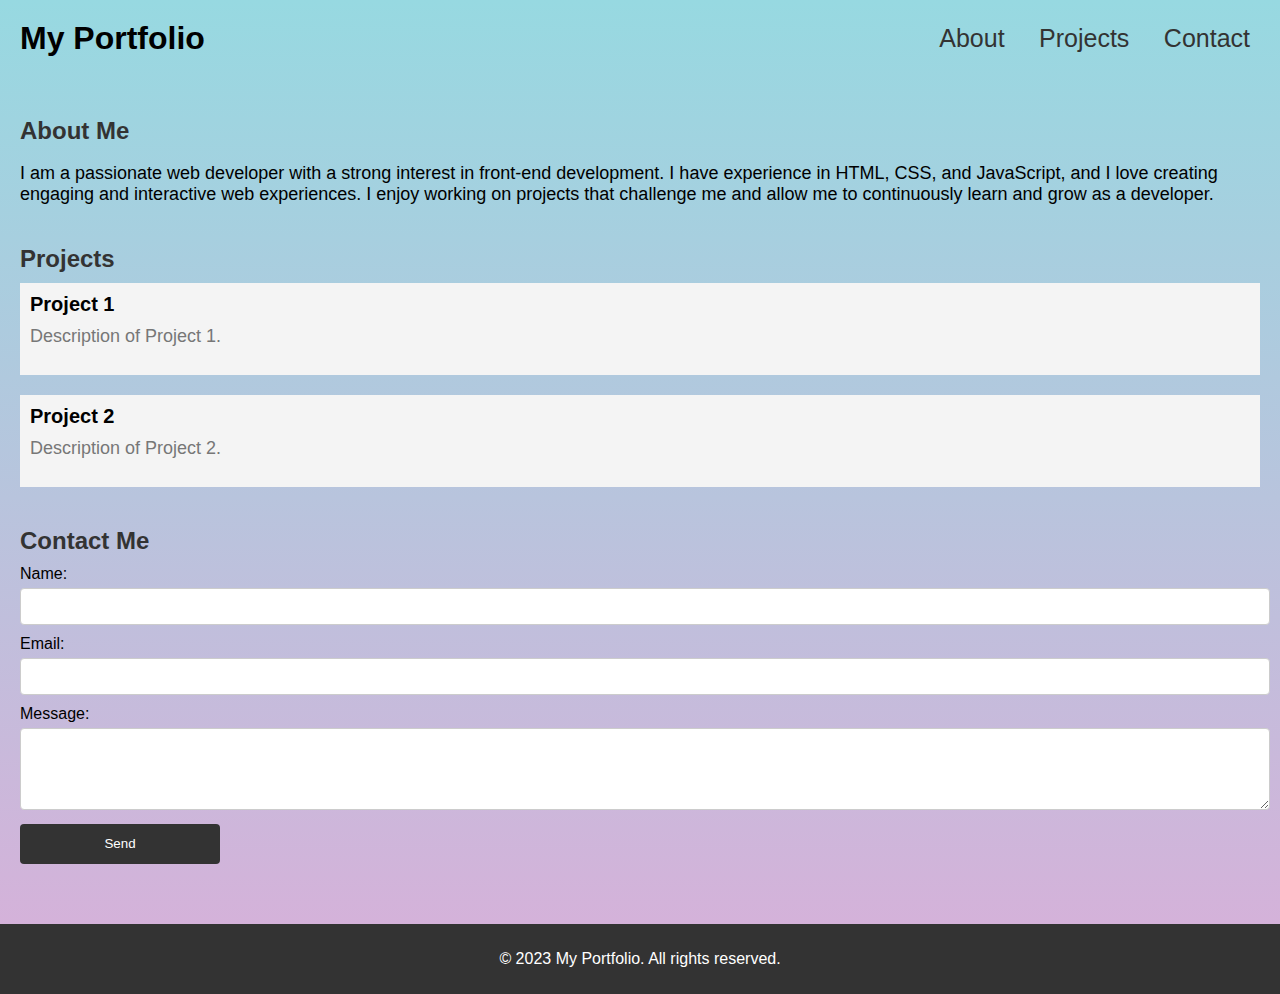
<file: Day 1/index.html>
<!DOCTYPE html>
<html lang="en">
  <head>
    <meta charset="UTF-8" />
    <meta name="viewport" content="width=device-width, initial-scale=1.0" />
    <title>My Portfolio</title>
    <link rel="stylesheet" href="style.css" />
  </head>
  <body>
    <header>
      <h1>My Portfolio</h1>
      <nav>
        <ul>
          <li><a href="#about">About</a></li>
          <li><a href="#projects">Projects</a></li>
          <li><a href="#contact">Contact</a></li>
        </ul>
      </nav>
    </header>

    <main>
      <section id="about">
        <h2>About Me</h2>
        <p>
          I am a passionate web developer with a strong interest in front-end
          development. I have experience in HTML, CSS, and JavaScript, and I
          love creating engaging and interactive web experiences. I enjoy
          working on projects that challenge me and allow me to continuously
          learn and grow as a developer.
        </p>
      </section>

      <section id="projects">
        <h2>Projects</h2>
        <div class="project">
          <h3>Project 1</h3>
          <p>Description of Project 1.</p>
        </div>
        <div class="project">
          <h3>Project 2</h3>
          <p>Description of Project 2.</p>
        </div>
      </section>

      <section id="contact">
        <h2>Contact Me</h2>
        <form class="form">
          <label for="name">Name:</label>
          <input type="text" id="name" name="name" required />

          <label for="email">Email:</label>
          <input type="email" id="email" name="email" required />

          <label for="message">Message:</label>
          <textarea id="message" name="message" rows="4" required></textarea>

          <input type="submit" value="Send" />
        </form>
      </section>
    </main>

    <footer>
      <p>&copy; 2023 My Portfolio. All rights reserved.</p>
    </footer>
  </body>
</html>
</file>
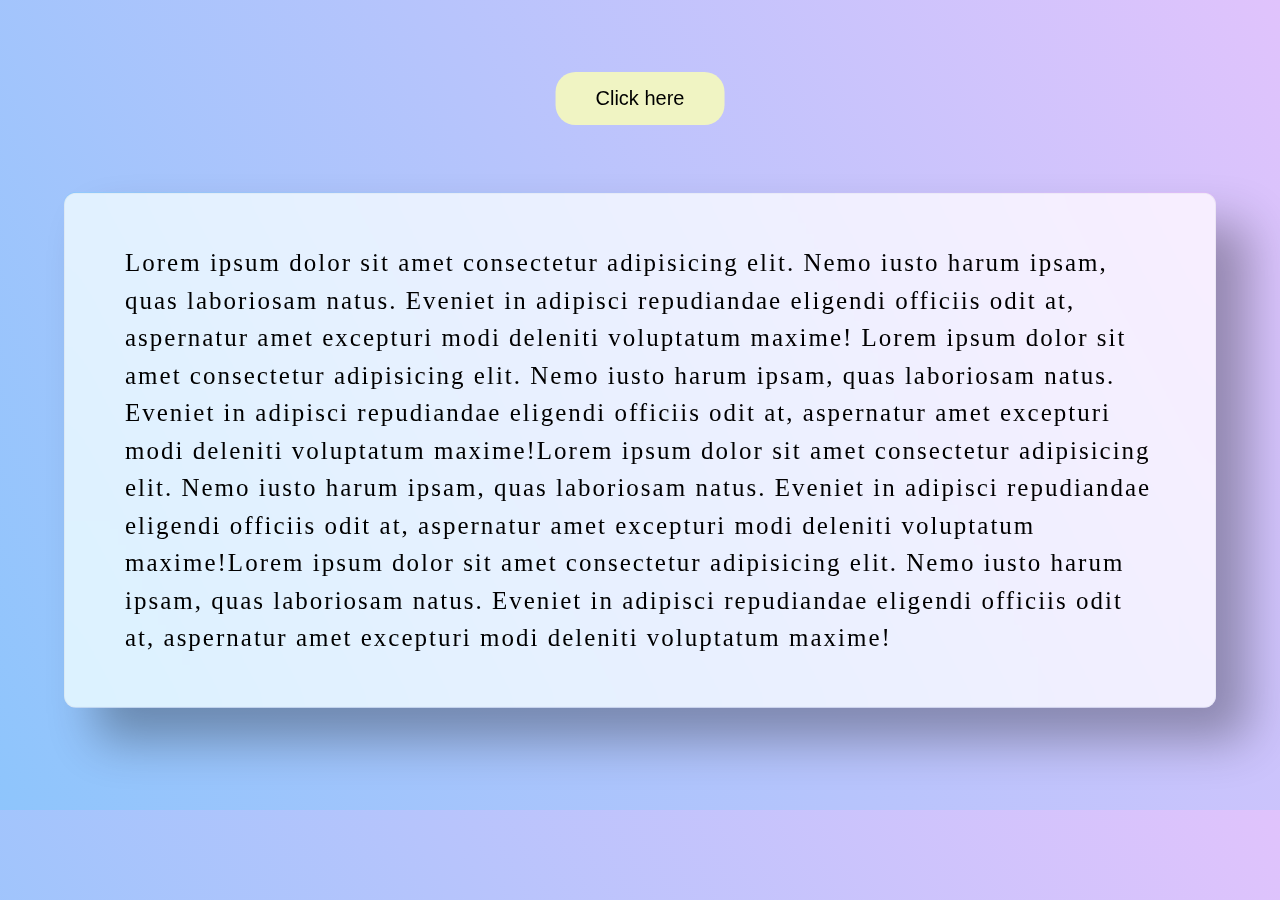
<file: Day_10/index.html>
<!DOCTYPE html>
<html lang="en">
  <head>
    <meta charset="UTF-8" />
    <meta name="viewport" content="width=device-width, initial-scale=1.0" />
    <link href="style.css" rel="stylesheet" />
    <script defer src="script.js"></script>
    <title>Document</title>
  </head>
  <body>
    <button class="btn ">Click here</button>
    <div class="container">
      <div class="card hello">
        <p>
          Lorem ipsum dolor sit amet consectetur adipisicing elit. Nemo iusto
          harum ipsam, quas laboriosam natus. Eveniet in adipisci repudiandae
          eligendi officiis odit at, aspernatur amet excepturi modi deleniti
          voluptatum maxime! Lorem ipsum dolor sit amet consectetur adipisicing
          elit. Nemo iusto harum ipsam, quas laboriosam natus. Eveniet in
          adipisci repudiandae eligendi officiis odit at, aspernatur amet
          excepturi modi deleniti voluptatum maxime!Lorem ipsum dolor sit amet
          consectetur adipisicing elit. Nemo iusto harum ipsam, quas laboriosam
          natus. Eveniet in adipisci repudiandae eligendi officiis odit at,
          aspernatur amet excepturi modi deleniti voluptatum maxime!Lorem ipsum
          dolor sit amet consectetur adipisicing elit. Nemo iusto harum ipsam,
          quas laboriosam natus. Eveniet in adipisci repudiandae eligendi
          officiis odit at, aspernatur amet excepturi modi deleniti voluptatum
          maxime!
        </p>
      </div>
    </div>
  </body>
</html>
</file>
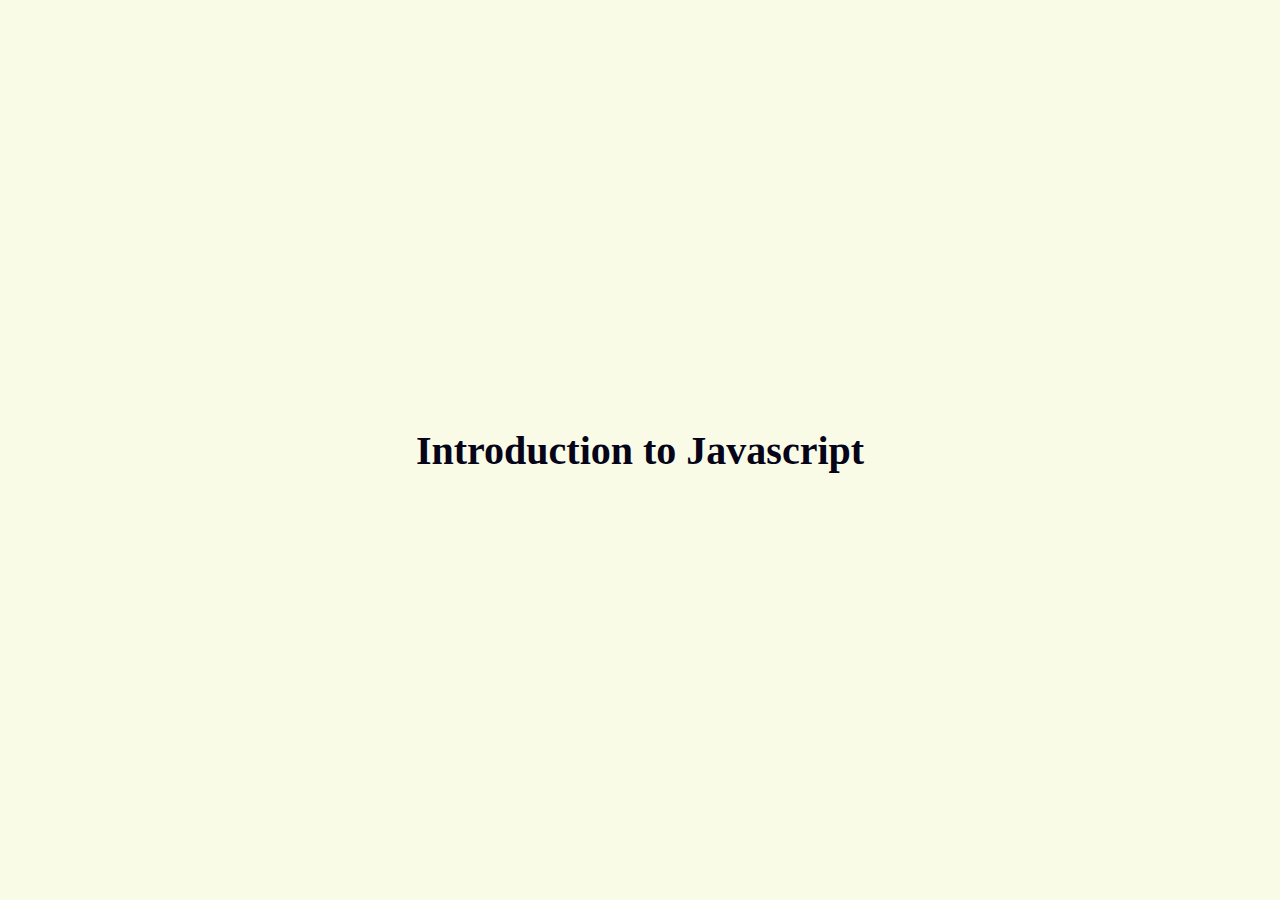
<file: Day_2/index.html>
<!DOCTYPE html>
<html lang="en">
  <head>
    <meta charset="UTF-8" />
    <meta name="viewport" content="width=device-width, initial-scale=1.0" />
    <link rel="stylesheet" href="style.css" />
    <title>Document</title>
  </head>
  <body>
    <h1>Introduction to Javascript</h1>
    <script src="script.js"></script>
  </body>
</html>
</file>
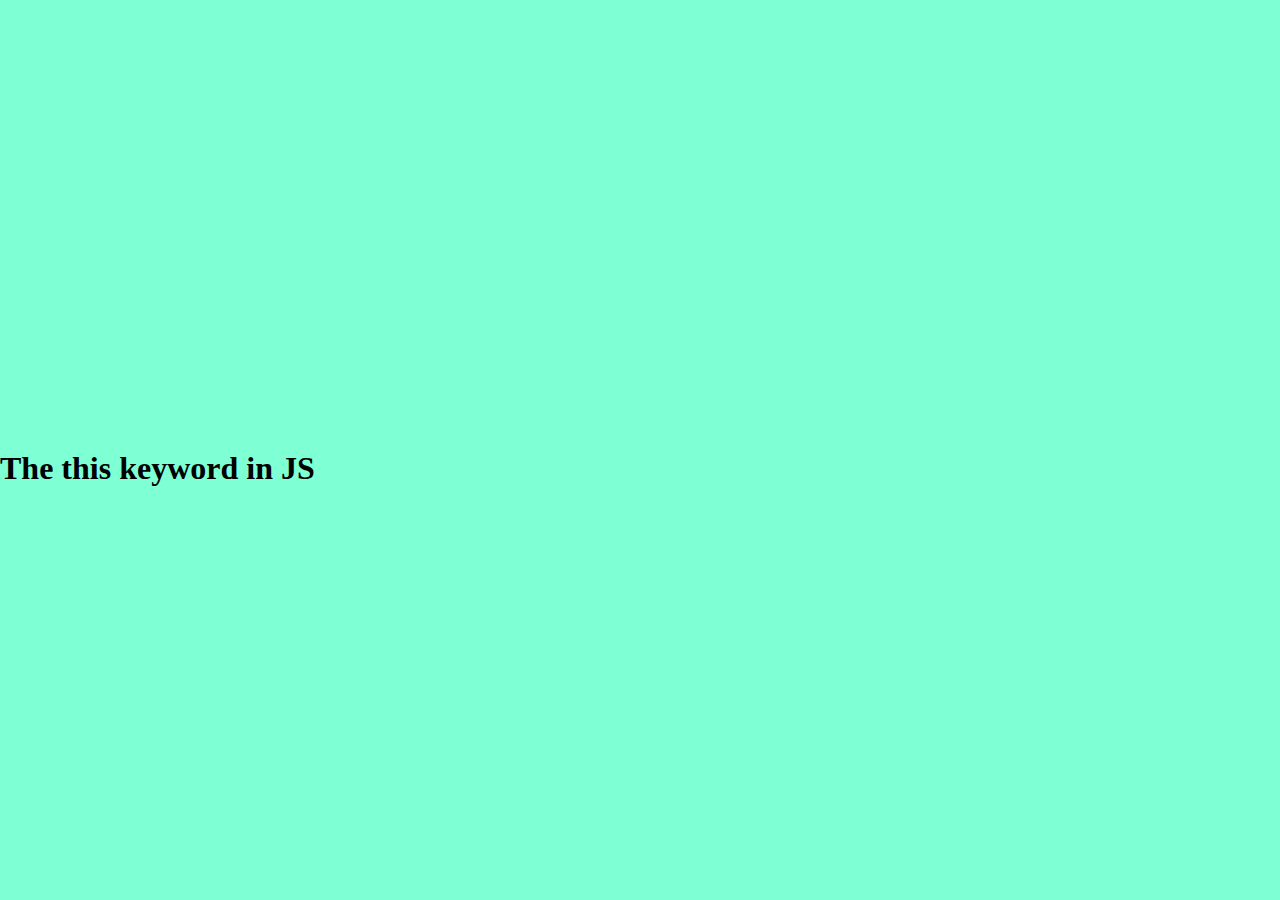
<file: Day_9/index.html>
<!DOCTYPE html>
<html lang="en">
  <head>
    <meta charset="UTF-8" />
    <meta name="viewport" content="width=device-width, initial-scale=1.0" />
    <link href="style.css" rel="stylesheet" />
    <title>Document</title>
  </head>
  <body>
    <h1>The this keyword in JS</h1>
    <script src="script.js"></script>
  </body>
</html>
</file>
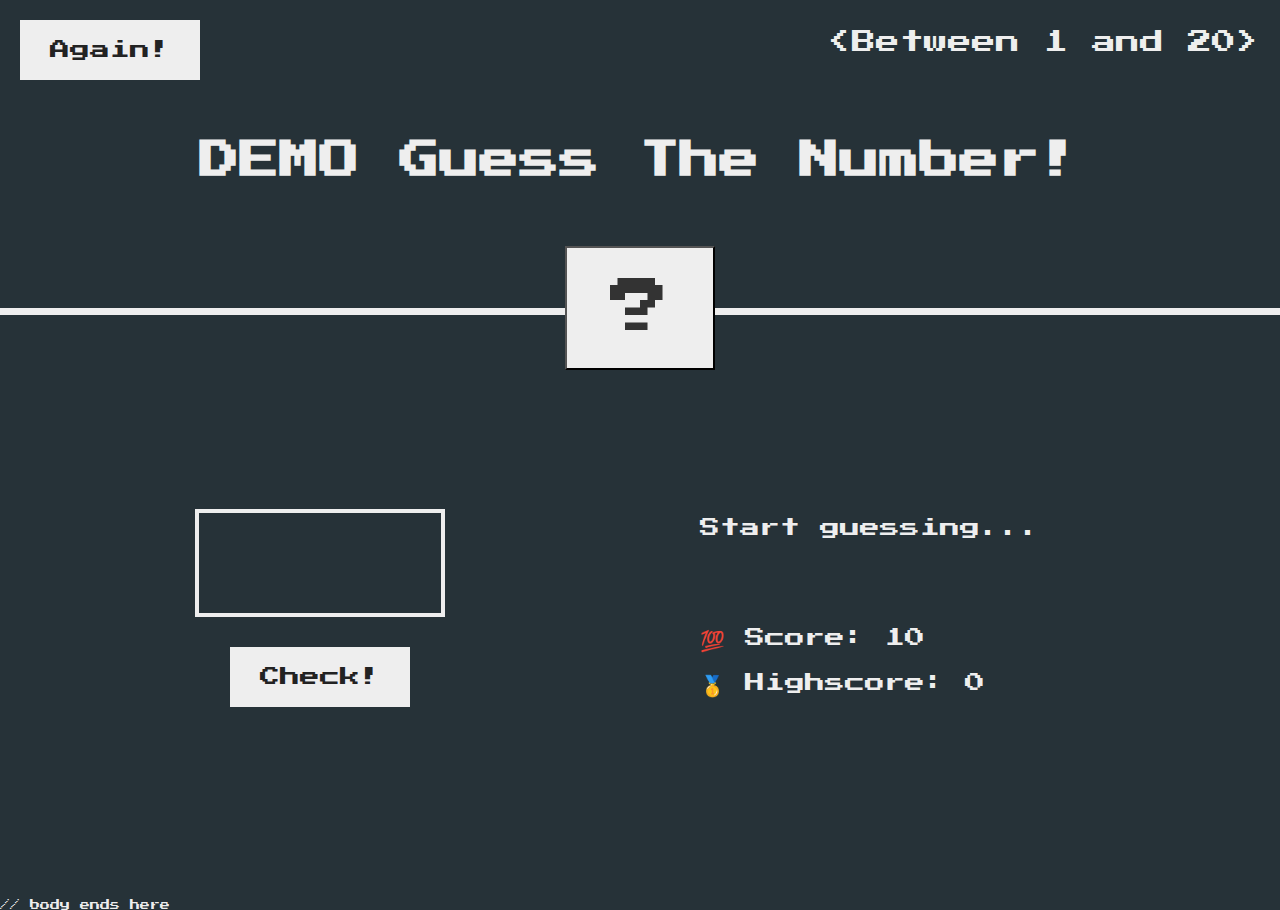
<file: DEMO guess-the-number/index.html>
<!DOCTYPE html>
<html lang="en">
  <head>
    <meta charset="UTF-8" />
    <meta name="viewport" content="width=device-width, initial-scale=1.0" />
    <meta http-equiv="X-UA-Compatible" content="ie=edge" />
    <link rel="stylesheet" href="style.css" />
    <title>DEMO Guess The Number!</title>
  </head>

  <body>
    <header>
      <h1 class="heading">DEMO Guess The Number!</h1>
      <p class="between"></p>
      <button class="btn again">Again!</button>
      <button class="number">?</button>
    </header>
    <main>
      <section class="left">
        <input type="number" class="guess" />
        <button class="btn check">Check!</button>
      </section>
      <section class="right">
        <p class="message">Start guessing...</p>
        <p class="label-score">💯 Score: <span class="score">10</span></p>
        <p class="label-highscore">
          🥇 Highscore: <span class="highscore">0</span>
        </p>
      </section>
    </main>

    <script src="script.js"></script>
  </body>
  // body ends here
</html>
</file>
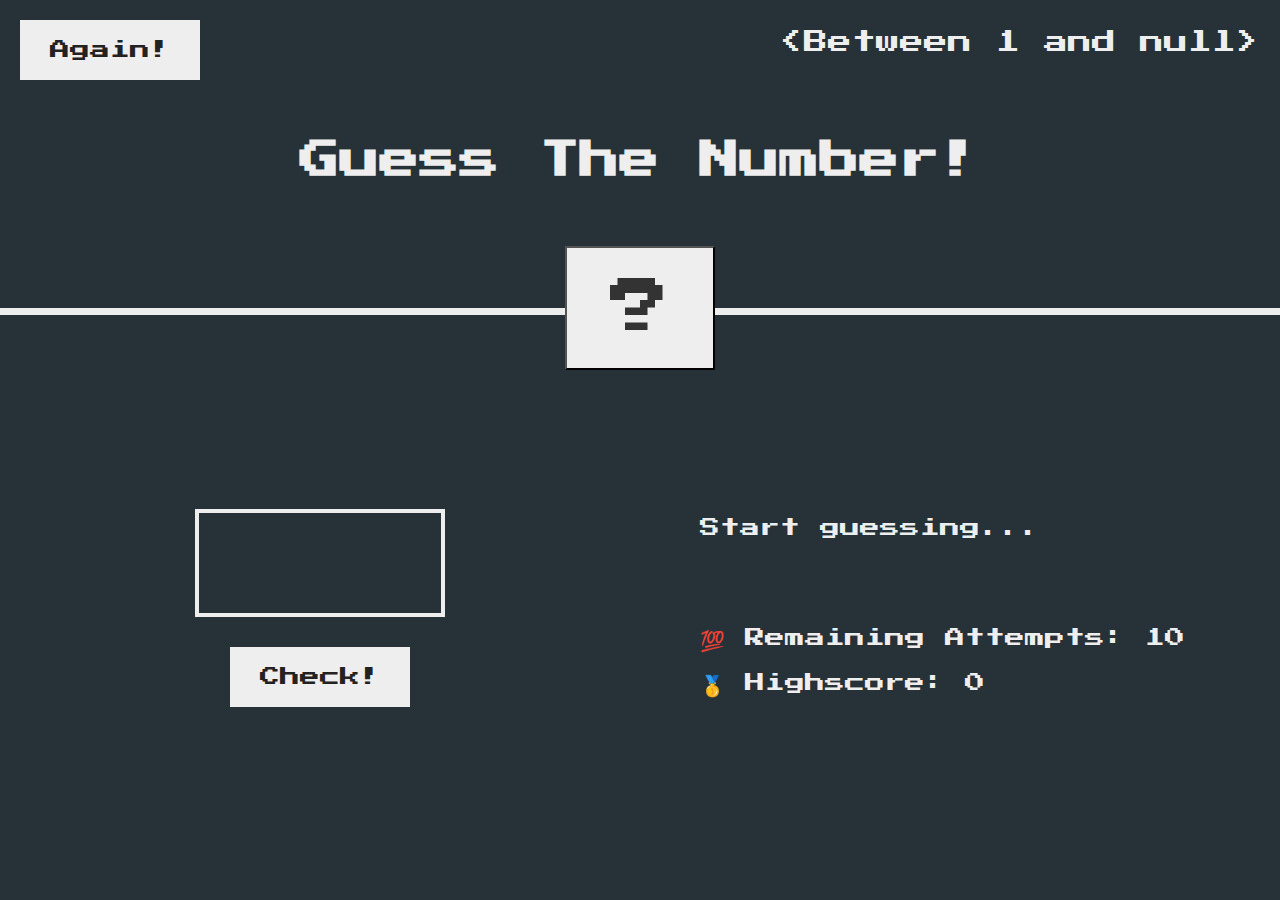
<file: guess-the-number/index.html>
<!DOCTYPE html>
<html lang="en">
  <head>
    <meta charset="UTF-8" />
    <meta name="viewport" content="width=device-width, initial-scale=1.0" />
    <meta http-equiv="X-UA-Compatible" content="ie=edge" />
    <link rel="stylesheet" href="style.css" />
    <title>Guess The Number!</title>
  </head>

  <body>
    <header>
      <h1 class="heading">Guess The Number!</h1>
      <p class="between"></p>
      <button class="btn again">Again!</button>
      <button class="number">?</button>
    </header>
    <main>
      <section class="left">
        <input type="number" class="guess" />
        <button class="btn check">Check!</button>
      </section>
      <section class="right">
        <p class="message">Start guessing...</p>
        <p class="label-score">
          💯 Remaining Attempts: <span class="score">10</span>
        </p>
        <p class="label-highscore">
          🥇 Highscore: <span class="highscore">0</span>
        </p>
      </section>
    </main>

    <script src="script.js"></script>
  </body>
</html>
</file>
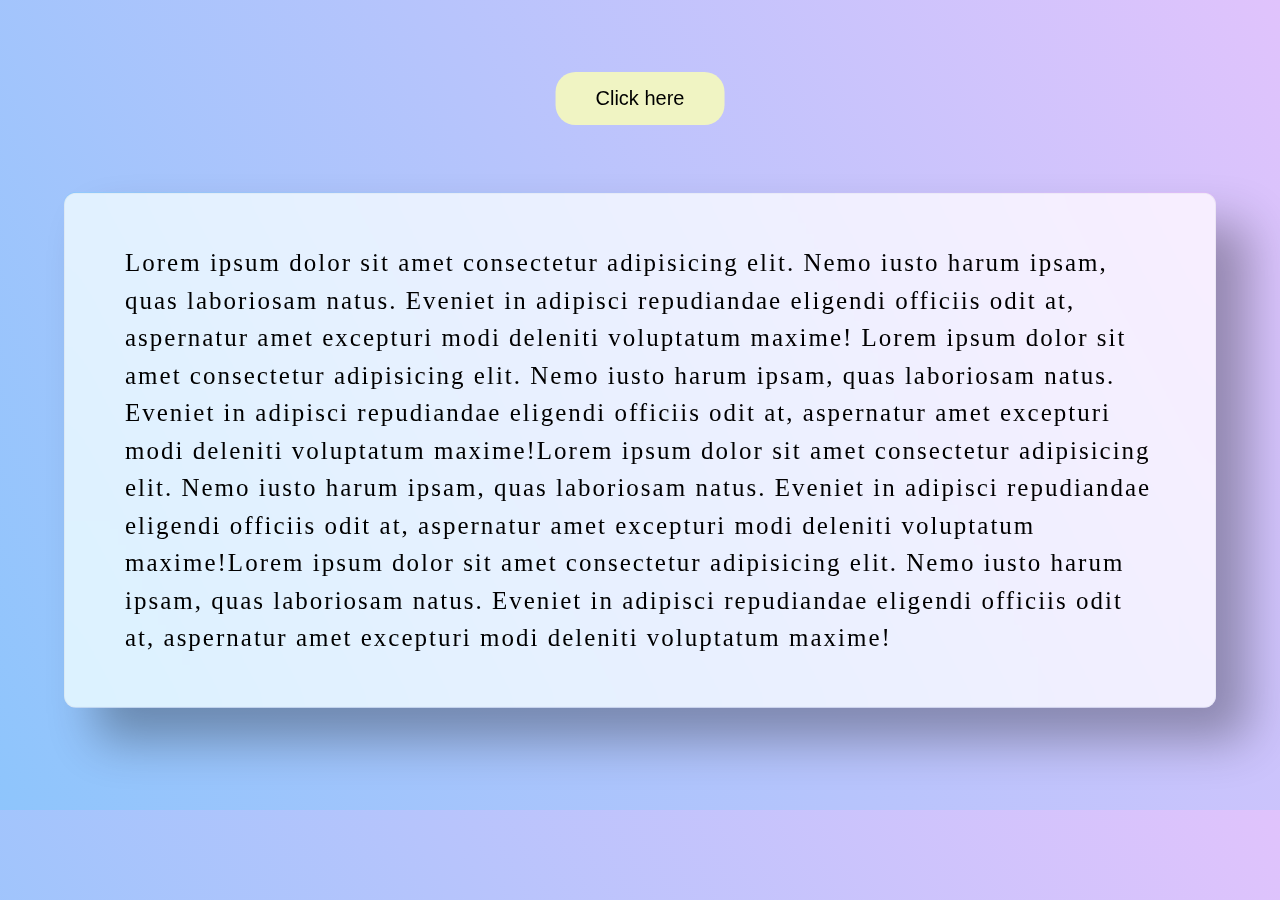
<file: Model Window/index.html>
<!DOCTYPE html>
<html lang="en">
  <head>
    <meta charset="UTF-8" />
    <meta name="viewport" content="width=device-width, initial-scale=1.0" />
    <link href="style.css" rel="stylesheet" />
    <script defer src="script.js"></script>
    <title>Document</title>
  </head>
  <body>
    <button class="btn">Click here</button>
    <div class="container">
      <div class="card">
        <p>
          Lorem ipsum dolor sit amet consectetur adipisicing elit. Nemo iusto
          harum ipsam, quas laboriosam natus. Eveniet in adipisci repudiandae
          eligendi officiis odit at, aspernatur amet excepturi modi deleniti
          voluptatum maxime! Lorem ipsum dolor sit amet consectetur adipisicing
          elit. Nemo iusto harum ipsam, quas laboriosam natus. Eveniet in
          adipisci repudiandae eligendi officiis odit at, aspernatur amet
          excepturi modi deleniti voluptatum maxime!Lorem ipsum dolor sit amet
          consectetur adipisicing elit. Nemo iusto harum ipsam, quas laboriosam
          natus. Eveniet in adipisci repudiandae eligendi officiis odit at,
          aspernatur amet excepturi modi deleniti voluptatum maxime!Lorem ipsum
          dolor sit amet consectetur adipisicing elit. Nemo iusto harum ipsam,
          quas laboriosam natus. Eveniet in adipisci repudiandae eligendi
          officiis odit at, aspernatur amet excepturi modi deleniti voluptatum
          maxime!
        </p>
      </div>
    </div>
  </body>
</html>
</file>
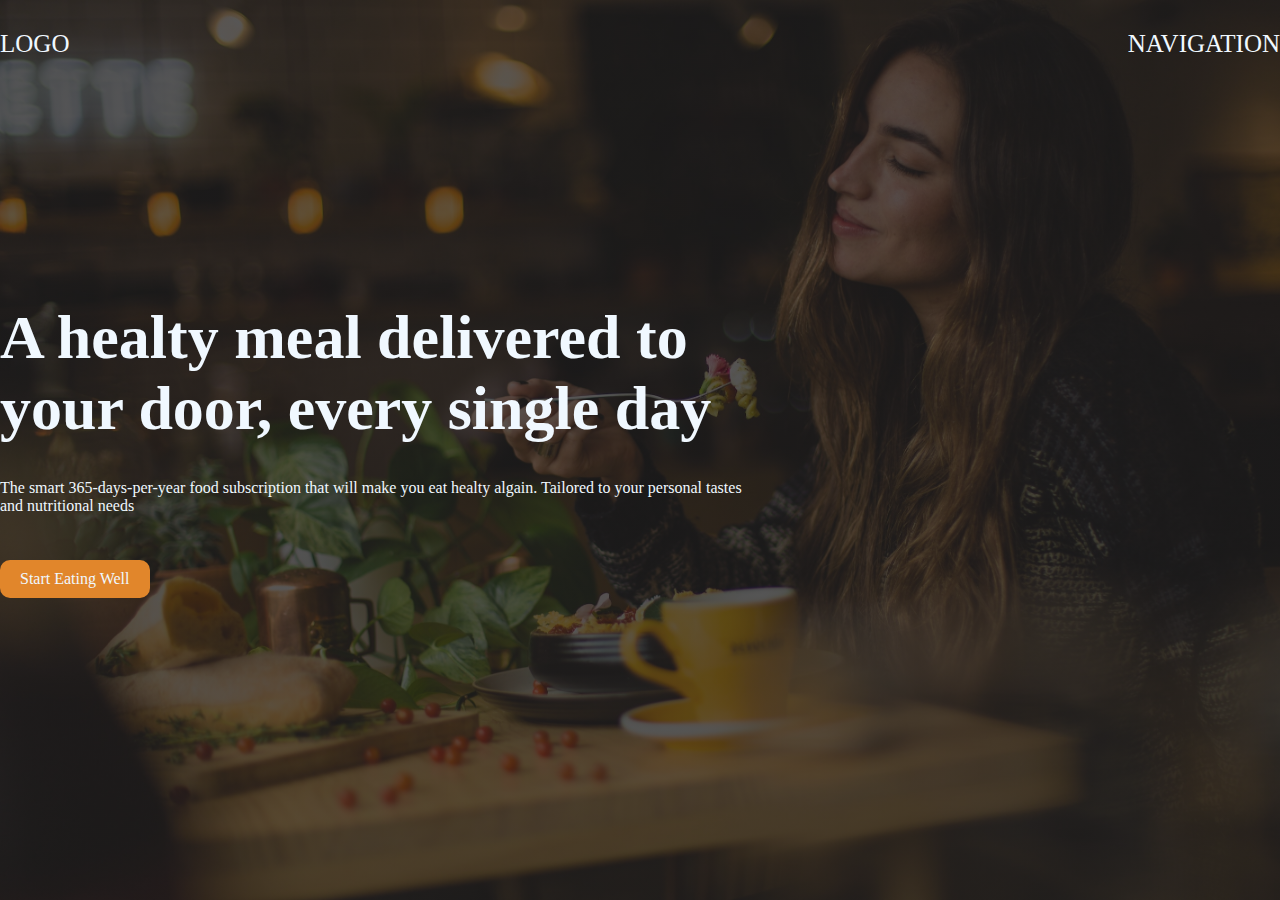
<file: Day_1/Introduction-to-html-css/index.html>
<!DOCTYPE html>
<html lang="en">
  <head>
    <meta charset="UTF-8" />
    <meta name="viewport" content="width=device-width, initial-scale=1.0" />
    <link rel="stylesheet" href="style.css" />
    <title>My First Webiste</title>
  </head>
  <body>
    <!-- semantic html -->
    <header>
      <nav>
        <div>LOGO</div>
        <a class="nav-anchor">NAVIGATION</a>
      </nav>
      <div class="container">
        <div class="sub-container">
          <h1>A healty meal delivered to your door, every single day</h1>
          <p>
            The smart 365-days-per-year food subscription that will make you eat
            healty algain. Tailored to your personal tastes and nutritional
            needs
          </p>
          <a class="btn">Start Eating Well</a>
        </div>
      </div>
    </header>
  </body>
</html>
</file>
<file: Day 1/style.css>
/* Global Styles */
body {
  font-family: Arial, sans-serif;
  margin: 0;
  padding: 0;
  background-color: #d9afd9;
  background-image: linear-gradient(0deg, #d9afd9 0%, #97d9e1 100%);
}

.container {
  max-width: 960px;
  margin: 0 auto;
  padding: 20px;
}

/* Header Styles */
header {
  padding: 20px;
  display: flex;
  align-items: center;
  justify-content: space-between;
}

header h1 {
  margin: 0;
}

nav ul {
  list-style: none;
  padding: 0;
  margin: 0;
}

nav ul li {
  display: inline-block;
  margin-right: 10px;
}

nav ul li a {
  text-decoration: none;
  font-size: 25px;
  color: #333;
  margin-left: 20px;
}

/* Main Content Styles */
main {
  padding: 20px;
}

section {
  margin-bottom: 40px;
}

h2 {
  color: #333;
  font-size: 24px;
  margin-bottom: 10px;
}

section p {
  font-size: large;
}

.project {
  background-color: #f4f4f4;
  padding: 10px;
  margin-bottom: 20px;
}

.project h3 {
  margin: 0;
  font-size: 20px;
}

.project p {
  margin-top: 10px;
  color: #777;
}

form label {
  display: block;
  margin-bottom: 5px;
}

form input,
form textarea {
  width: 99%;
  padding: 10px;
  margin-bottom: 10px;
  margin-right: 20px;
  border: 1px solid #ccc;
  border-radius: 4px;
}

form input[type='submit'] {
  display: block;
  width: 200px; /* Example width value */
  height: 40px; /* Example height value */
  background-color: #333;
  color: #fff;
  cursor: pointer;
  border: none;
}

/* Footer Styles */
footer {
  background-color: #333;
  color: #fff;
  text-align: center;
  padding: 10px;
}
</file>
<file: Day_10/style.css>
* {
  padding: 0;
  margin: 0;
  box-sizing: border-box;
}

body {
  background-color: #8ec5fc;
  background-image: linear-gradient(62deg, #8ec5fc 0%, #e0c3fc 100%);
}

.btn {
  padding: 15px 40px;
  position: absolute;
  top: 8%;
  left: 50%;
  transform: translate(-50%, 0);
  font-size: 20px;
  border: 0px;
  border-radius: 20px;
  cursor: pointer;
  background-color: #f0f4c3;
  transition: all 0.5s;
}

.btn:hover {
  background-color: #d4e157;
}

.container {
  display: flex;
  justify-content: center;
  align-items: center;
  height: 90vh;
}

.card {
  width: 50%;
  position: absolute;
  top: 50%;
  left: 50%;
  transform: translate(-50%, -50%);
  padding: 50px 60px;
  backdrop-filter: blur(16px) saturate(180%);
  -webkit-backdrop-filter: blur(16px) saturate(180%);
  background-color: rgba(255, 255, 255, 0.75);
  border-radius: 12px;
  border: 1px solid rgba(209, 213, 219, 0.3);
  box-shadow: 32px 32px 48px rgba(0, 0, 0, 0.31);
  transition: all 0.6s;
}

p {
  font-size: 25px;
  line-height: 1.5;
  letter-spacing: 2px;
}

.hideDisplay {
  opacity: 0;
  visibility: 0;
  display: none;
  transition: all 0.8s;
}

@media (min-width: 1200px) {
  .card {
    width: 90%;
  }
}

@media (max-width: 1200px) {
  .card {
    width: 80%;
    padding: 30px;
  }

  p {
    font-size: 18px;
  }
}

@media (max-width: 768px) {
  .card {
    width: 80%;
    padding: 30px;
  }

  p {
    font-size: 18px;
  }
}

@media (max-width: 576px) {
  .card {
    width: 90%;
    padding: 20px;
  }

  p {
    font-size: 16px;
  }
}

@media (max-width: 400px) {
  .card {
    width: 98%;
    padding: 20px;
  }

  p {
    font-size: 12px;
  }
}
</file>
<file: Day_2/style.css>
* {
  padding: 0;
  margin: 0;
}

body {
  background-color: #f9fbe7;
  color: #060418;
}

h1 {
  position: absolute;
  font-size: 40px;
  font-weight: 700;
  top: 50%;
  left: 50%;
  transform: translate(-50%, -50%);
  white-space: nowrap;

}
</file>
<file: Day_9/style.css>
* {
  padding: 0;
  margin: 0;
}

body {
  background-color: aquamarine;
}

h1 {
  position: absolute;
  top: 50%;
  /* left: 50%; */
  /* transform: translate(-50%, -50%); */
}
</file>
<file: DEMO guess-the-number/style.css>
@import url('https://fonts.googleapis.com/css?family=Press+Start+2P&display=swap');

* {
  margin: 0;
  padding: 0;
  box-sizing: inherit;
}

html {
  font-size: 62.5%;
  box-sizing: border-box;
}

/* Sepia: #704214
Burnt Orange: #9C5022
Faded Green: #6D7955
Antique Brown: #58423F
Dusty Rose: #9F6867
Deep Red: #800000
Burgundy: #800020 */
body {
  font-family: 'Press Start 2P', sans-serif;
  color: #eee;
  background-color: #263238;
  /* background-color: #60b347; */
}

/* LAYOUT */
header {
  position: relative;
  height: 35vh;
  border-bottom: 7px solid #eee;
}

main {
  height: 65vh;
  color: #eee;
  display: flex;
  align-items: center;
  justify-content: space-around;
}

.left {
  width: 52rem;
  display: flex;
  flex-direction: column;
  align-items: center;
}

.right {
  width: 52rem;
  font-size: 2rem;
}

/* ELEMENTS STYLE */
h1 {
  font-size: 4rem;
  text-align: center;
  position: absolute;
  width: 100%;
  top: 52%;
  left: 50%;
  transform: translate(-50%, -50%);
  cursor: pointer;
}

.number {
  background: #eee;
  color: #333;
  font-size: 6rem;
  width: 15rem;
  padding: 3rem 0rem;
  text-align: center;
  position: absolute;
  bottom: 0;
  left: 50%;
  transform: translate(-50%, 50%);
  cursor: pointer;
  font-family: inherit;
}

.between {
  font-size: 2.4rem;
  position: absolute;
  top: 3rem;
  right: 2rem;
}

.again {
  position: absolute;
  top: 2rem;
  left: 2rem;
  cursor: pointer;
}

.guess {
  background: none;
  border: 4px solid #eee;
  font-family: inherit;
  color: inherit;
  font-size: 5rem;
  padding: 2.5rem;
  width: 25rem;
  text-align: center;
  display: block;
  margin-bottom: 3rem;
}

.btn {
  border: none;
  background-color: #eee;
  color: #222;
  font-size: 2rem;
  font-family: inherit;
  padding: 2rem 3rem;
  cursor: pointer;
}

.btn:hover {
  background-color: #ccc;
}

.message {
  margin-bottom: 8rem;
  height: 3rem;
}

.label-score {
  margin-bottom: 2rem;
}
</file>
<file: guess-the-number/style.css>
@import url('https://fonts.googleapis.com/css?family=Press+Start+2P&display=swap');

* {
  margin: 0;
  padding: 0;
  box-sizing: inherit;
}

html {
  font-size: 62.5%;
  box-sizing: border-box;
}

/* Sepia: #704214
Burnt Orange: #9C5022
Faded Green: #6D7955
Antique Brown: #58423F
Dusty Rose: #9F6867
Deep Red: #800000
Burgundy: #800020 */
body {
  font-family: 'Press Start 2P', sans-serif;
  color: #eee;
  background-color: #263238;
  /* background-color: #60b347; */
}

/* LAYOUT */
header {
  position: relative;
  height: 35vh;
  border-bottom: 7px solid #eee;
}

main {
  height: 65vh;
  color: #eee;
  display: flex;
  align-items: center;
  justify-content: space-around;
}

.left {
  width: 52rem;
  display: flex;
  flex-direction: column;
  align-items: center;
}

.right {
  width: 52rem;
  font-size: 2rem;
}

/* ELEMENTS STYLE */
h1 {
  font-size: 4rem;
  text-align: center;
  position: absolute;
  width: 100%;
  top: 52%;
  left: 50%;
  transform: translate(-50%, -50%);
  cursor: pointer;
}

.number {
  background: #eee;
  color: #333;
  font-size: 6rem;
  width: 15rem;
  padding: 3rem 0rem;
  text-align: center;
  position: absolute;
  bottom: 0;
  left: 50%;
  transform: translate(-50%, 50%);
  cursor: pointer;
  font-family: inherit;
}

.between {
  font-size: 2.4rem;
  position: absolute;
  top: 3rem;
  right: 2rem;
}

.again {
  position: absolute;
  top: 2rem;
  left: 2rem;
  cursor: pointer;
}

.guess {
  background: none;
  border: 4px solid #eee;
  font-family: inherit;
  color: inherit;
  font-size: 5rem;
  padding: 2.5rem;
  width: 25rem;
  text-align: center;
  display: block;
  margin-bottom: 3rem;
}

.btn {
  border: none;
  background-color: #eee;
  color: #222;
  font-size: 2rem;
  font-family: inherit;
  padding: 2rem 3rem;
  cursor: pointer;
}

.btn:hover {
  background-color: #ccc;
}

.message {
  margin-bottom: 8rem;
  height: 3rem;
}

.label-score {
  margin-bottom: 2rem;
}
</file>
<file: Model Window/style.css>
* {
  padding: 0;
  margin: 0;
  box-sizing: border-box;
}

body {
  background-color: #8ec5fc;
  background-image: linear-gradient(62deg, #8ec5fc 0%, #e0c3fc 100%);
}

.btn {
  padding: 15px 40px;
  position: absolute;
  top: 8%;
  left: 50%;
  transform: translate(-50%, 0);
  font-size: 20px;
  border: 0px;
  border-radius: 20px;
  cursor: pointer;
  background-color: #f0f4c3;
  transition: all 0.5s;
}

.btn:hover {
  background-color: #d4e157;
}

.container {
  display: flex;
  justify-content: center;
  align-items: center;
  height: 90vh;
}

.card {
  width: 50%;
  position: absolute;
  top: 50%;
  left: 50%;
  transform: translate(-50%, -50%);
  padding: 50px 60px;
  backdrop-filter: blur(16px) saturate(180%);
  -webkit-backdrop-filter: blur(16px) saturate(180%);
  background-color: rgba(255, 255, 255, 0.75);
  border-radius: 12px;
  border: 1px solid rgba(209, 213, 219, 0.3);
  box-shadow: 32px 32px 48px rgba(0, 0, 0, 0.31);
  transition: all 0.6s;
}

p {
  font-size: 25px;
  line-height: 1.5;
  letter-spacing: 2px;
}

.hideDisplay {
  opacity: 0;
  visibility: 0;
  transition: all 0.8s;
}

@media (min-width: 1200px) {
  .card {
    width: 90%;
  }
}

@media (max-width: 1200px) {
  .card {
    width: 80%;
    padding: 30px;
  }

  p {
    font-size: 18px;
  }
}

@media (max-width: 768px) {
  .card {
    width: 80%;
    padding: 30px;
  }

  p {
    font-size: 18px;
  }
}

@media (max-width: 576px) {
  .card {
    width: 90%;
    padding: 20px;
  }

  p {
    font-size: 16px;
  }
}

@media (max-width: 400px) {
  .card {
    width: 98%;
    padding: 20px;
  }

  p {
    font-size: 12px;
  }
}
</file>
<file: Day_1/Introduction-to-html-css/style.css>
* {
  margin: 0;
  padding: 0;
}

nav {
  display: flex;
  justify-content: space-between;
  font-size: 25px;
  padding-top: 30px;
}

header {
  height: 100vh;
  background-image: linear-gradient(
      rgba(27, 26, 26, 0.7),
      rgba(27, 26, 26, 0.7)
    ),
    url('hero.jpg');
  background-size: cover;
  color: aliceblue;
}

nav {
  width: 1280px;
  margin: 0 auto;
}

.container {
  width: 1280px;
  position: absolute;
  top: 50%;
  left: 50%;
  transform: translate(-50%, -50%);
}

.sub-container {
  width: 60%;
}

h1 {
  font-size: 62px;
  margin-bottom: 35px;
}

.btn {
  display: inline-block;
  background-color: rgb(225, 134, 43);
  padding: 10px 20px;
  margin-top: 20px;
  border-radius: 10px;
}

p {
  margin-bottom: 25px;
}
</file>
